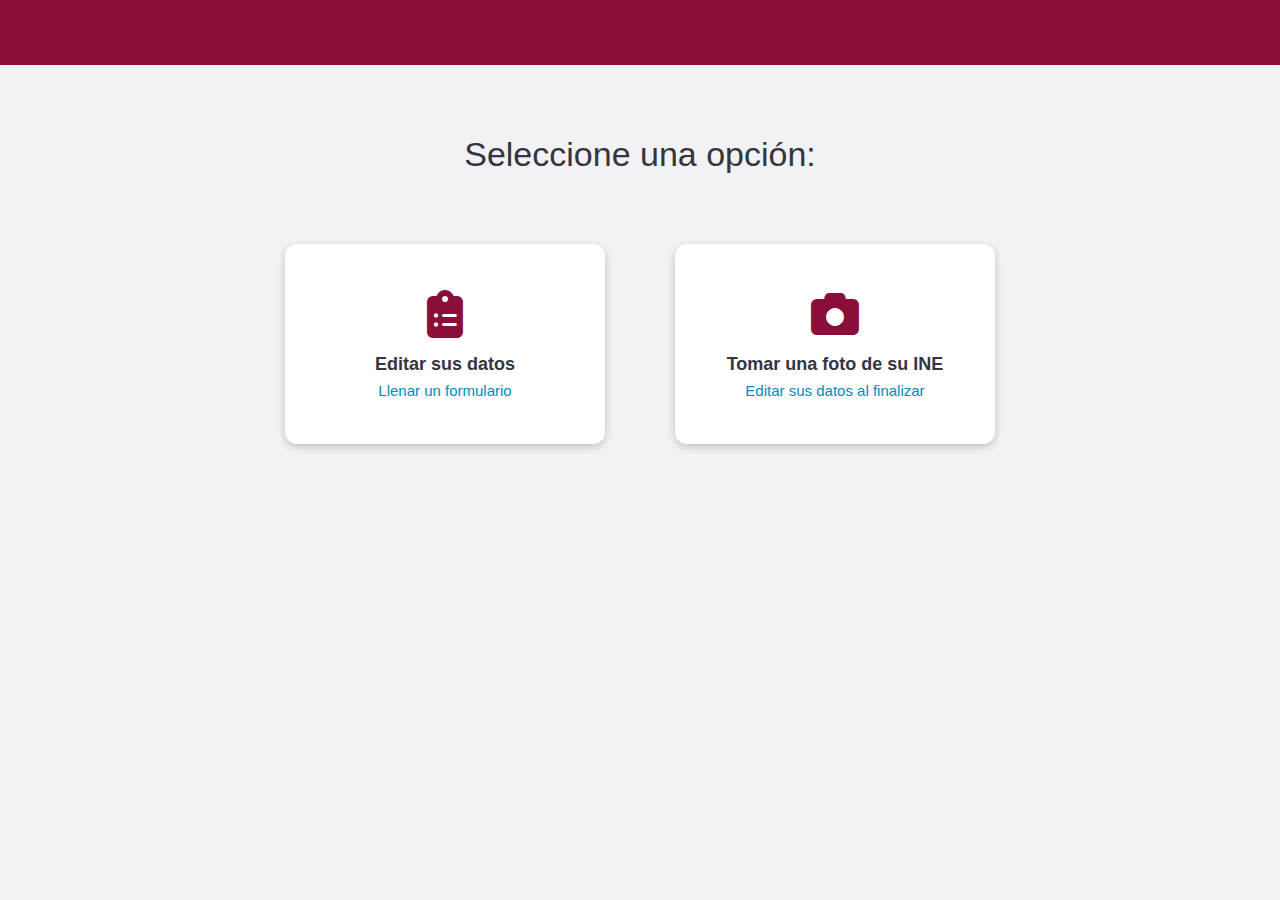
<file: Demo 2 Ahora es personal/target/classes/static/index.html>
<!DOCTYPE html>
<html lang="es">
<head>
  <meta charset="UTF-8">
  <meta name="viewport" content="width=device-width, initial-scale=1.0">
  <title>Seleccione una opción</title>
  <link rel="stylesheet" href="index.css">
  <link rel="stylesheet" href="https://cdnjs.cloudflare.com/ajax/libs/font-awesome/6.5.0/css/all.min.css">
</head>
<body>
  <header></header>
  
  <main>
    <h1>Seleccione una opción:</h1>
    
    <div class="opciones">
      <div class="tarjeta" onclick="window.location.href='form.html'">
        <i class="fa-solid fa-clipboard-list"></i>
        <h2>Editar sus datos</h2>
        <p>Llenar un formulario</p>
      </div>

      <div class="tarjeta" onclick="window.location.href='captura.html'">
        <i class="fa-solid fa-camera"></i>
        <h2>Tomar una foto de su INE</h2>
        <p>Editar sus datos al finalizar</p>
      </div>
    </div>
  </main>
</body>
</html>
</file>
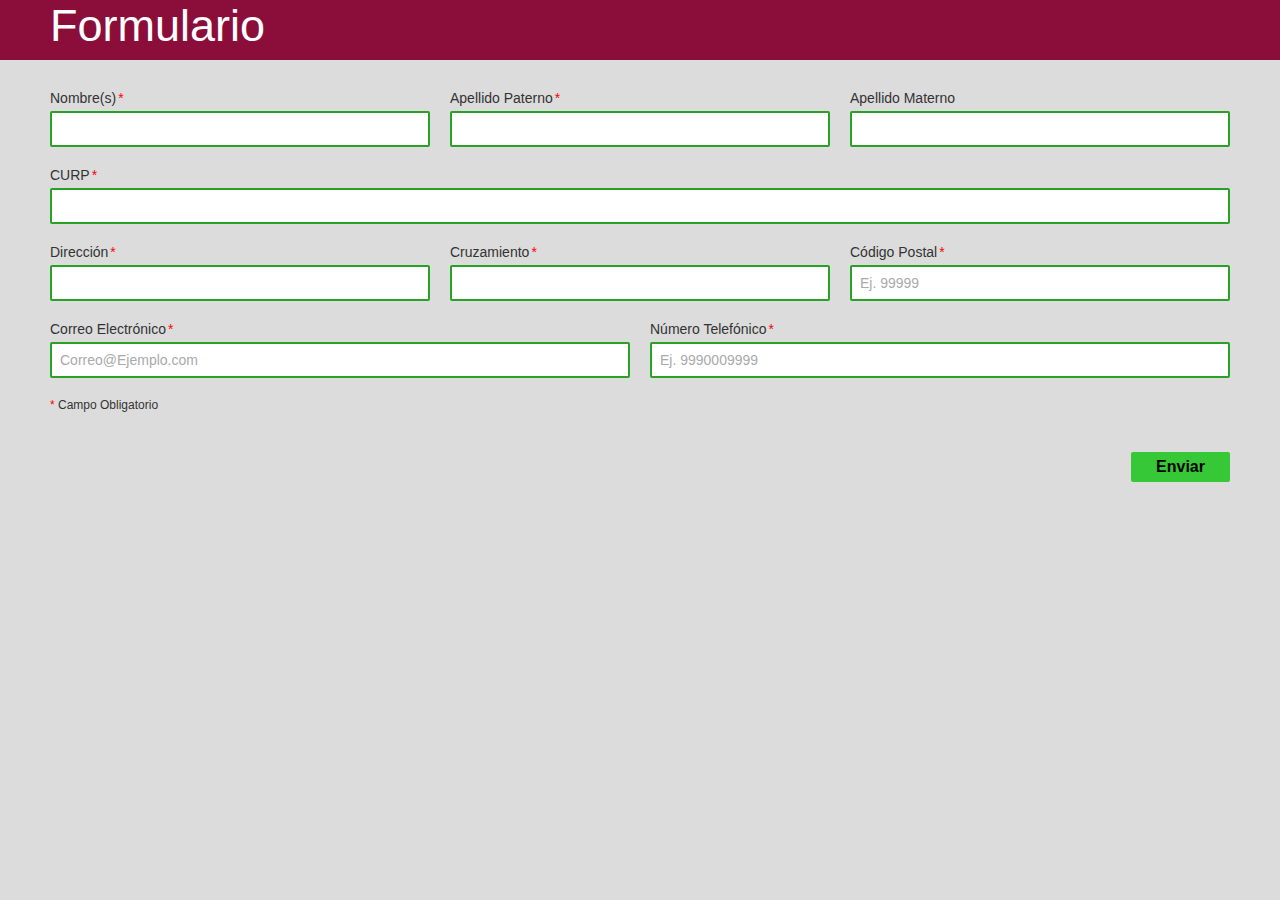
<file: Important/Bitácora/BraulioTelloMancilla/version 0/target/classes/static/index.html>
<!DOCTYPE html>
<html lang="es">
<head>
  <meta charset="UTF-8">
  <meta name="viewport" content="width=device-width, initial-scale=1.0">
  <title>Formulario de Registro</title>
  <link rel="stylesheet" href="style.css">
</head>
<body>
  <header><head_title>Formulario</head_title></header>
  <main>
    <form class="formulario">
      <div class="fila">
        <div class="campo">
          <!----------------------------NOMBRE---------------------------------------->
          <label>Nombre(s)<span>*</span></label>
          <input id="nombre" type="text" required>
        </div>
        <div class="campo">
          <!----------------------------APELLIDO PATERNO---------------------------------------->
          <label>Apellido Paterno<span>*</span></label>
          <input id="apePater" type="text" required>
        </div>
        <div class="campo">
          <!-----------------------------APELLIDO MATERNO--------------------------------------->
          <label>Apellido Materno</label>
          <input id="apeMater" type="text">
        </div>
      </div>

      <div class="fila">
        <div class="campo">
          <!------------------------------CURP-------------------------------------->
          <label>CURP<span>*</span></label>
          <input id="curp" type="text" required>
        </div>
      </div>

      <div class="fila">
        <div class="campo">
          <!------------------------------DIRECCION-------------------------------------->
          <label>Dirección<span>*</span></label>
          <input id="direccion" type="text" required>
        </div>
        <div class="campo">
          <!------------------------------CRUZAMIENTOS-------------------------------------->
          <label>Cruzamiento<span>*</span></label>
          <input id="cruzamientos" type="text" required>
        </div>
        <div class="campo">
          <!------------------------------CODIGO POSTAL-------------------------------------->
          <label>Código Postal<span>*</span></label>
          <input id="cp" type="text" placeholder="Ej. 99999" required>
        </div>
      </div>

      <div class="fila">
        <div class="campo">
          <!-------------------------------CORREO------------------------------------->
          <label>Correo Electrónico<span>*</span></label>
          <input id="correo" type="email" placeholder="Correo@Ejemplo.com" required>
        </div>
        <div class="campo">
          <!--------------------------------TELEFONO------------------------------------>
          <label>Número Telefónico<span>*</span></label>
          <input id="telefono" type="tel" placeholder="Ej. 9990009999" required>
        </div>
      </div>

      <p class="nota"><span>*</span> Campo Obligatorio</p><br>

      <div class="boton">

        <button onclick="enviar()">Enviar</button>

          <script> //Esto es el JavaScript para ejecutar la funcion enviar()
            async function enviar() {
              //Se usa el try para capturar el bloque de codigo que 
              //podria contener errores, en este caso lo que se le envia al servidor
              const nombre = document.getElementById("nombre").value;
              //Lo de arriba crea la variable nombre y ahí guarda el valor que se escribio en el box 
              //que tiene el id "nombre"
              const apellidoPaterno = document.getElementById("apePater").value;
              const apellidoMaterno = document.getElementById("apeMater").value; 
              const curp = document.getElementById("curp").value;
              const direccion = document.getElementById("direccion").value;
              const cruzamientos = document.getElementById("cruzamientos").value; 
              const codigopostal = document.getElementById("cp").value;
              const correo = document.getElementById("correo").value;
              const telefono = document.getElementById("telefono").value;

              const response = await fetch("/saludo", {
                //fetch es la funcion que hace la peticion aal backend (JAVA) 
                //await hace que el codigo espere hasta que llegue la respuesta del servidor 
                method: "POST",
                headers: { "Content-Type": "application/x-www-form-urlencoded" },

                body: "nombre=" + encodeURIComponent(nombre) +
                      "&apellidoPaterno=" + encodeURIComponent(apellidoPaterno) +
                      "&apellidoMaterno=" + encodeURIComponent(apellidoMaterno) +
                      "&curp=" + encodeURIComponent(curp) + 
                      "&direccion=" + encodeURIComponent(direccion) +
                      "&cruzamientos=" + encodeURIComponent (cruzamientos) + 
                      "&codigopostal=" + encodeURIComponent(codigopostal) +
                      "&correo=" + encodeURIComponent(correo) +
                      "&telefono=" + encodeURIComponent(telefono)});//Manda todo lo de arriba al JAVA mediante el metodo enviar()
              const texto = await response.text();
              document.getElementById("respuesta").textContent = texto;
              //Recibe el texto de usuario registrado correctamente
              alert("Usuario registrado con éxito");
              //if (texto === "CORRECTO"){}
              }
          </script>        
      </div>
    </form>
  </main>
</body>
</html>
</file>
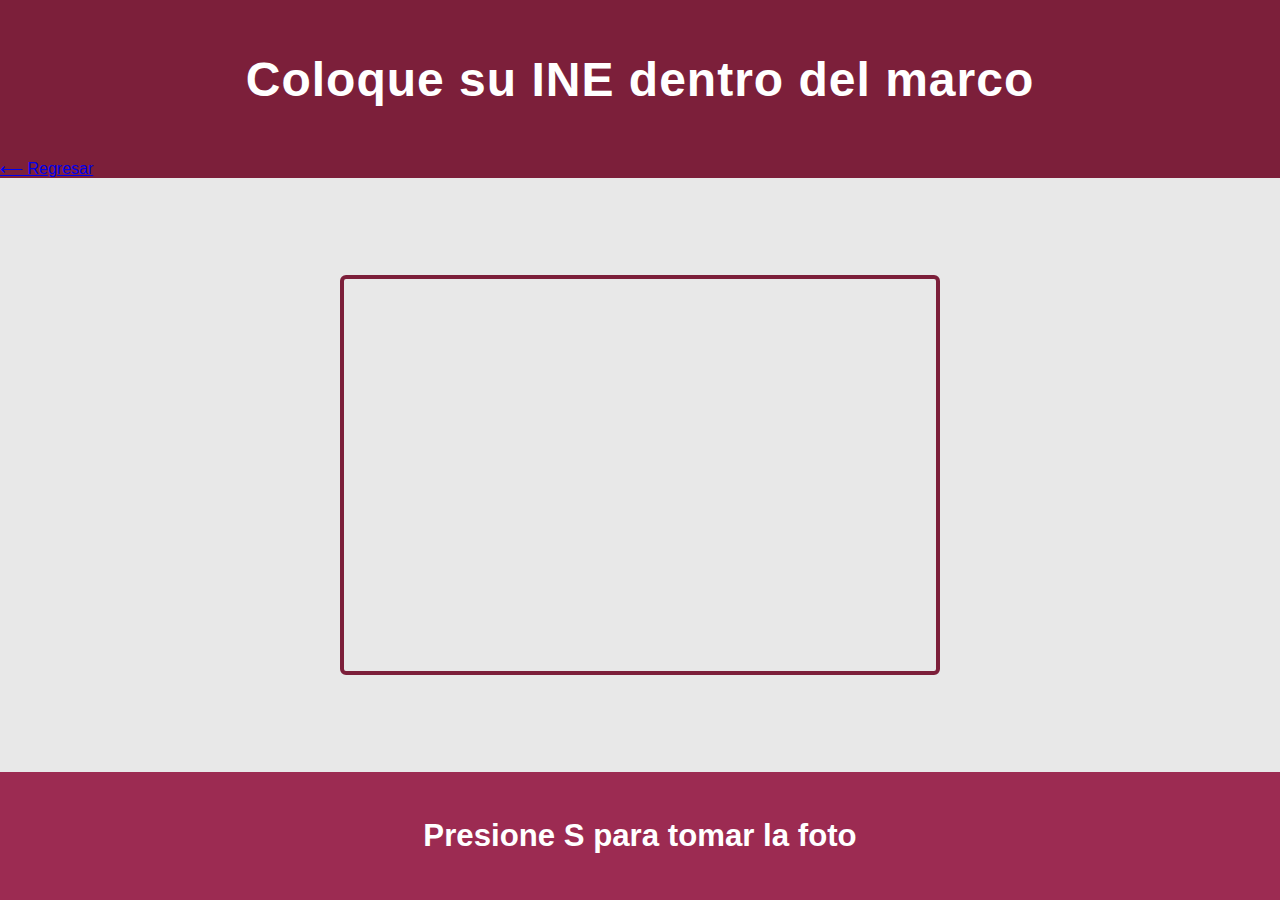
<file: Important/Progress/FrontEnd/Captura.html>
<!DOCTYPE html>
<html lang="es">
<head>
  <meta charset="UTF-8">
  <meta name="viewport" content="width=device-width, initial-scale=1.0">
  <title>Captura de INE</title>
  <link rel="stylesheet" href="Captura.css">
</head>
<body>
  <div class="contenedor">
    <header>
      <h1>Coloque su <strong>INE</strong> dentro del marco</h1>
    </header>
    <a href="index.html" class="boton-regresar">⟵ Regresar</a> <!-- EN HREF ES DONDE VA A DONDE VA A MANDAR AL USUARIO TRAS PRESIONAR EL BOTON -->

    <main>
      <div class="marco"></div>
    </main>

    <footer>
      <h2>Presione <strong>S</strong> para tomar la foto</h2>
    </footer>
  </div>
</body>
</html>
</file>
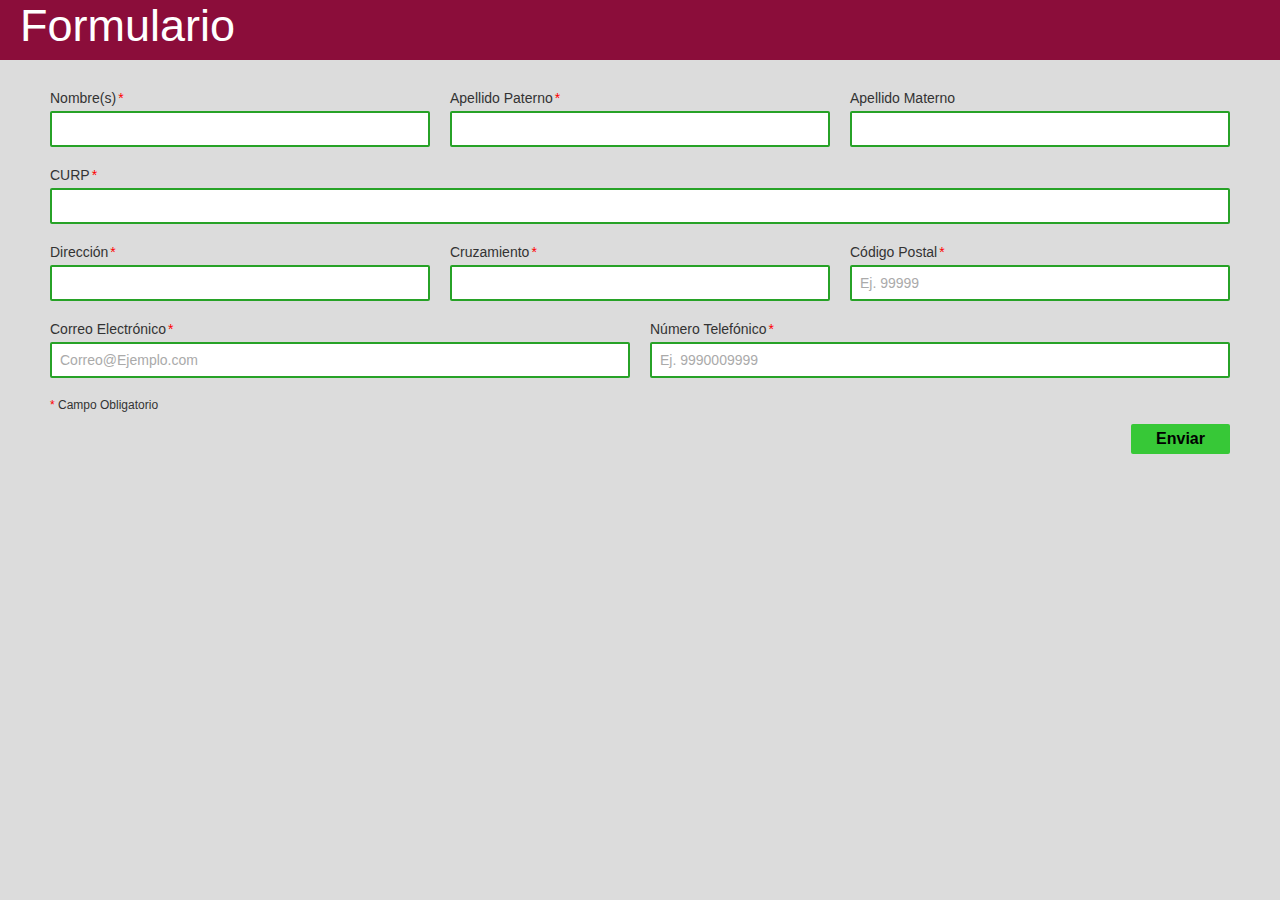
<file: Important/Progress/FrontEnd/Formulario.html>
<!DOCTYPE html>
<html lang="es">
<head>
  <meta charset="UTF-8">
  <meta name="viewport" content="width=device-width, initial-scale=1.0">
  <title>Formulario de Registro</title>
  <link rel="stylesheet" href="Formulario.css">
</head>
<body>
  <header><head_title>Formulario</head_title></header>
  <main>
    <form class="formulario">
      <div class="fila">
        <div class="campo">
          <label>Nombre(s)<span>*</span></label>
          <input type="text" required>
        </div>
        <div class="campo">
          <label>Apellido Paterno<span>*</span></label>
          <input type="text" required>
        </div>
        <div class="campo">
          <label>Apellido Materno</label>
          <input type="text">
        </div>
      </div>

      <div class="fila">
        <div class="campo">
          <label>CURP<span>*</span></label>
          <input type="text" required>
        </div>
      </div>

      <div class="fila">
        <div class="campo">
          <label>Dirección<span>*</span></label>
          <input type="text" required>
        </div>
        <div class="campo">
          <label>Cruzamiento<span>*</span></label>
          <input type="text" required>
        </div>
        <div class="campo">
          <label>Código Postal<span>*</span></label>
          <input type="text" placeholder="Ej. 99999" required>
        </div>
      </div>

      <div class="fila">
        <div class="campo">
          <label>Correo Electrónico<span>*</span></label>
          <input type="email" placeholder="Correo@Ejemplo.com" required>
        </div>
        <div class="campo">
          <label>Número Telefónico<span>*</span></label>
          <input type="tel" placeholder="Ej. 9990009999" required>
        </div>
      </div>

      <p class="nota"><span>*</span> Campo Obligatorio</p>

      <div class="boton">
        <button type="submit">Enviar</button>
      </div>
    </form>
  </main>
</body>
</html>
</file>
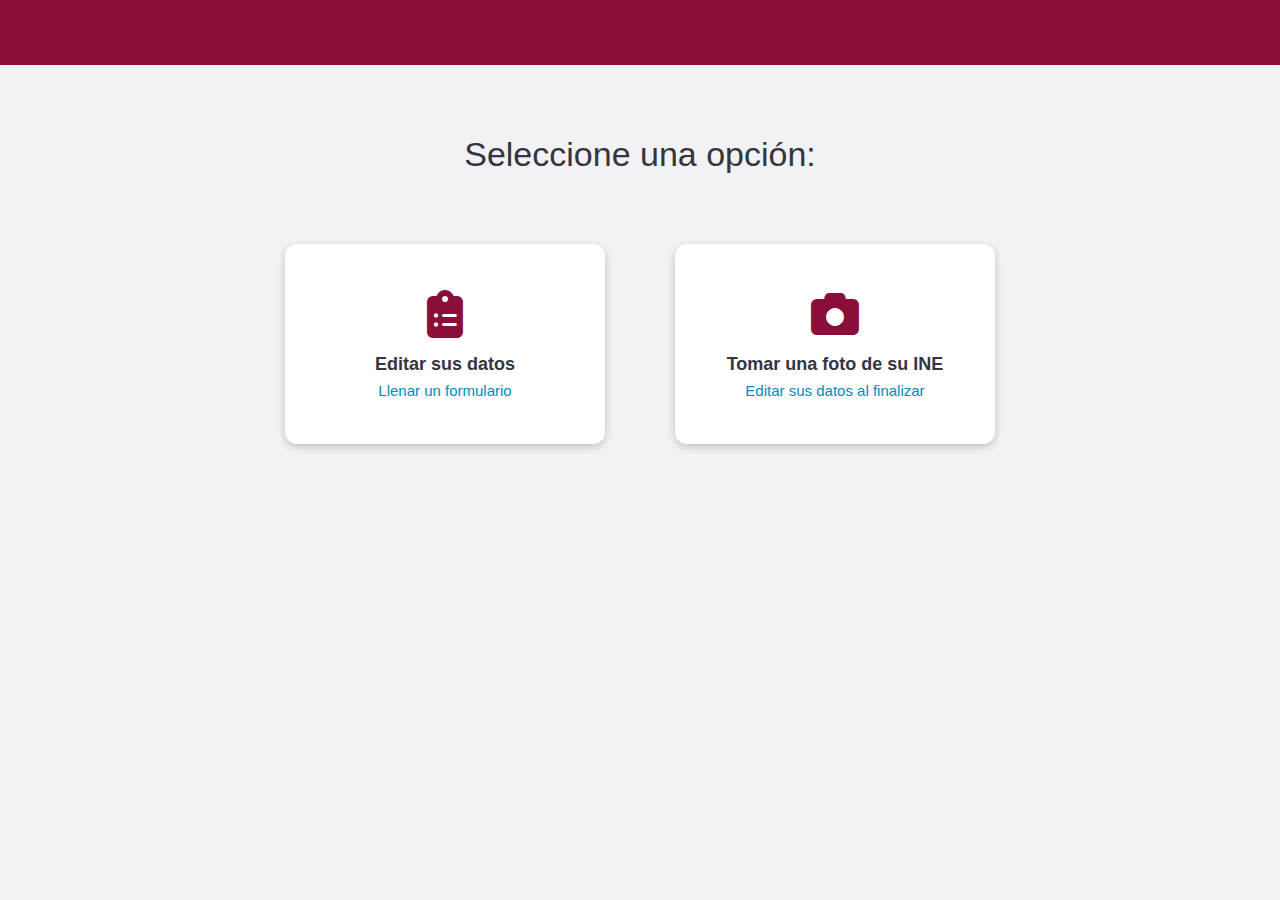
<file: Important/Progress/FrontEnd/Opciones.html>
<!DOCTYPE html>
<html lang="es">
<head>
  <meta charset="UTF-8">
  <meta name="viewport" content="width=device-width, initial-scale=1.0">
  <title>Seleccione una opción</title>
  <link rel="stylesheet" href="Opciones.css">
  <link rel="stylesheet" href="https://cdnjs.cloudflare.com/ajax/libs/font-awesome/6.5.0/css/all.min.css">
</head>
<body>
  <header></header>
  
  <main>
    <h1>Seleccione una opción:</h1>
    
    <div class="opciones">
      <div class="tarjeta">
        <i class="fa-solid fa-clipboard-list"></i>
        <h2>Editar sus datos</h2>
        <p>Llenar un formulario</p>
      </div>

      <div class="tarjeta">
        <i class="fa-solid fa-camera"></i>
        <h2>Tomar una foto de su INE</h2>
        <p>Editar sus datos al finalizar</p>
      </div>
    </div>
  </main>
</body>
</html>
</file>
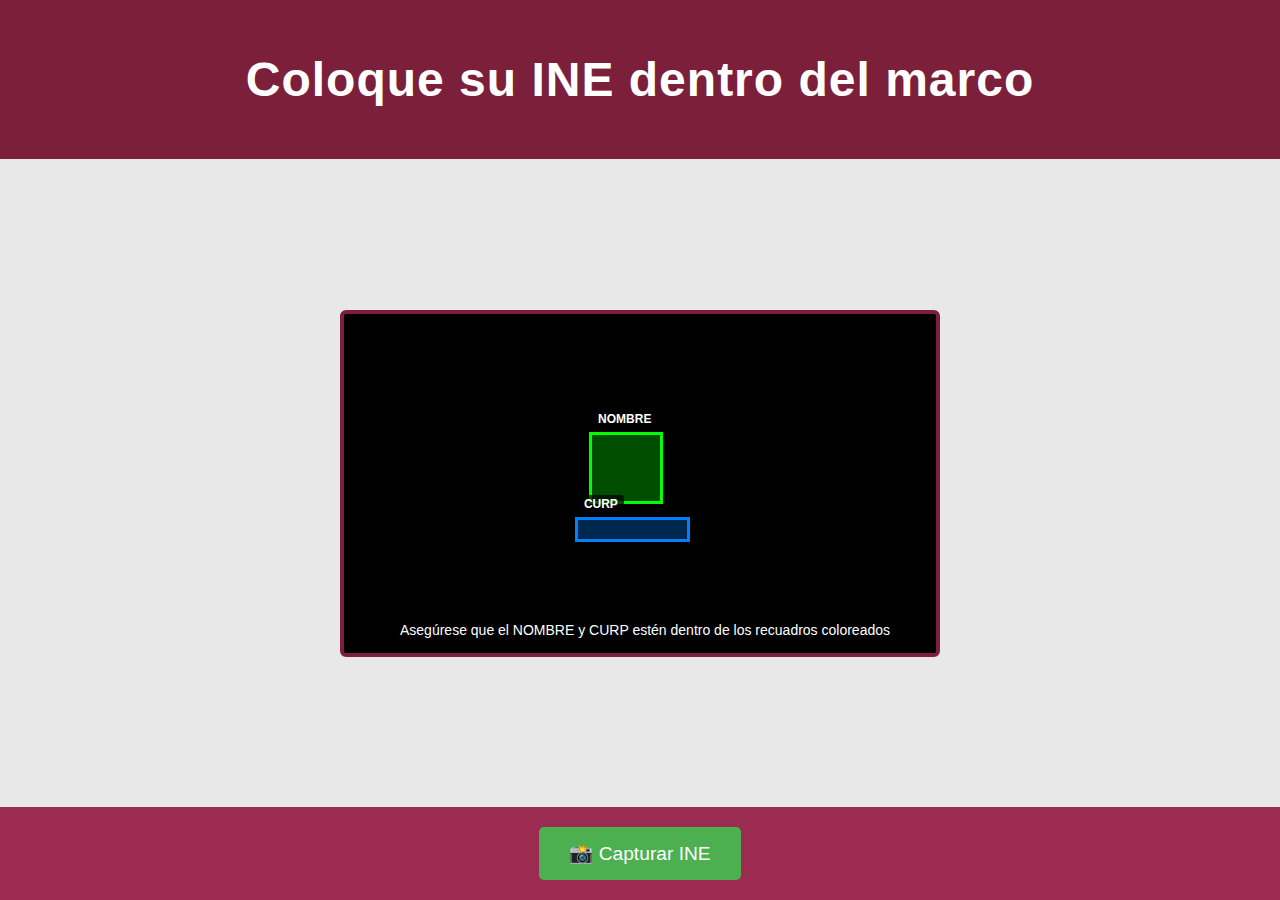
<file: Demo 2 Ahora es personal/target/classes/static/captura.html>
<!DOCTYPE html>
<html lang="es">
<head>
  <meta charset="UTF-8">
  <meta name="viewport" content="width=device-width, initial-scale=1.0">
  <title>Capturar INE</title>
  <link rel="stylesheet" href="captura.css">
</head>
<body>
  <div class="contenedor">
    <header>
      <h1>Coloque su INE dentro del marco</h1>
    </header>
    <main>
      <div class="marco">
        <video id="video" autoplay playsinline></video>
        <canvas id="canvas" style="display:none;"></canvas>
        
        <!-- OVERLAY CON ROIS - NUEVO -->
        <div class="overlay-rois">
          <div class="roi-nombre">
            <div class="roi-label">NOMBRE</div>
          </div>
          <div class="roi-curp">
            <div class="roi-label">CURP</div>
          </div>
          <div class="instrucciones">
            Asegúrese que el NOMBRE y CURP estén dentro de los recuadros coloreados
          </div>
        </div>
      </div>
    </main>
    <footer>
      <button id="btnCapturar">📸 Capturar INE</button>
    </footer>
  </div>

  <script>
    const video = document.getElementById('video');
    const canvas = document.getElementById('canvas');
    const btnCapturar = document.getElementById('btnCapturar');
    let stream = null;

    // Activar cámara
    async function iniciarCamara() {
      try {
        stream = await navigator.mediaDevices.getUserMedia({ 
          video: { 
            facingMode: 'environment',
            width: { ideal: 1280 },
            height: { ideal: 740 }
          } 
        });
        video.srcObject = stream;
      } catch (err) {
        console.error('Error al acceder a la cámara:', err);
        alert('No se pudo acceder a la cámara. Permite el acceso a la cámara.');
      }
    }

    // Capturar foto
    btnCapturar.addEventListener('click', async () => {
      btnCapturar.disabled = true;
      btnCapturar.textContent = 'Procesando...';
      
      const context = canvas.getContext('2d');
      canvas.width = video.videoWidth;
      canvas.height = video.videoHeight;
      context.drawImage(video, 0, 0, canvas.width, canvas.height);

      // Detener cámara
      if (stream) {
        stream.getTracks().forEach(track => track.stop());
      }

      // Convertir a formato para enviar
      canvas.toBlob(async (blob) => {
        const formData = new FormData();
        formData.append('foto', blob, 'ine.jpg');

        try {
          const response = await fetch('/procesar-ine', {
            method: 'POST',
            body: formData
          });
          
          const datosOCR = await response.json();
          
          if (datosOCR.estado === "EXITO") {
            // Guardar datos OCR para el formulario
            localStorage.setItem('datosOCR', JSON.stringify(datosOCR.datos_extraidos));
            // Redirigir al formulario
            window.location.href = 'form.html';
          } else {
            alert('Error al procesar INE: ' + datosOCR.error);
            btnCapturar.disabled = false;
            btnCapturar.textContent = '📸 Capturar INE';
            iniciarCamara(); // Reiniciar cámara
          }
        } catch (error) {
          console.error('Error:', error);
          alert('Error al enviar la foto al servidor');
          btnCapturar.disabled = false;
          btnCapturar.textContent = '📸 Capturar INE';
          iniciarCamara(); // Reiniciar cámara
        }
      }, 'image/jpeg', 0.8);
    });

    // Iniciar cámara al cargar
    iniciarCamara();
  </script>
</body>
</html>
</file>
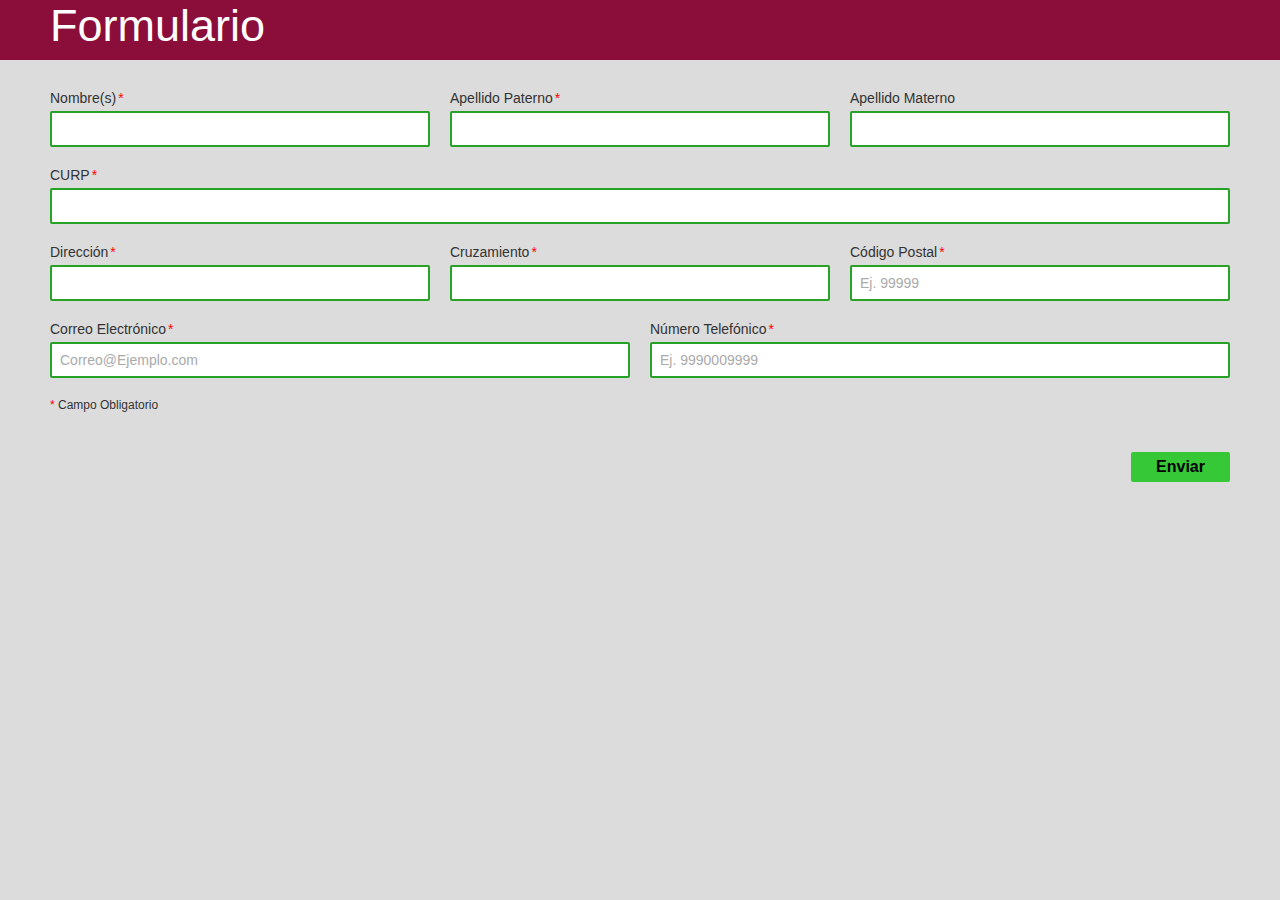
<file: Demo 2 Ahora es personal/target/classes/static/form.html>
<!DOCTYPE html>
<html lang="es">
<head>
  <meta charset="UTF-8">
  <meta name="viewport" content="width=device-width, initial-scale=1.0">
  <title>Formulario de Registro</title>
  <link rel="stylesheet" href="form.css">
</head>
<body>
  <header><head_title>Formulario</head_title></header>
  <main>
    <!-- Script para precargar datos OCR -->
    <script>
      // Precargar datos OCR si existen
      document.addEventListener('DOMContentLoaded', function() {
        const datosOCR = localStorage.getItem('datosOCR');
        if (datosOCR) {
          try {
            const datos = JSON.parse(datosOCR);
            console.log('Datos OCR recibidos:', datos);
            
            // Precargar campos con datos del OCR
            if (datos.curp_encontrada) {
              document.getElementById('curp').value = datos.curp_encontrada;
            }
            if (datos.texto_nombre) {
              // Intentar separar nombre y apellidos (lógica básica)
              const partes = datos.texto_nombre.split(' ');
              if (partes.length >= 1) {
                document.getElementById('nombre').value = partes[0];
              }
              if (partes.length >= 2) {
                document.getElementById('apePater').value = partes[1];
              }
              if (partes.length >= 3) {
                document.getElementById('apeMater').value = partes.slice(2).join(' ');
              }
            }
            
            // Limpiar localStorage después de usar
            localStorage.removeItem('datosOCR');
            
            alert('Datos de INE cargados. Revise y confirme la información.');
          } catch (e) {
            console.error('Error al procesar datos OCR:', e);
          }
        }
      });
    </script>

    <form class="formulario">
      <div class="fila">
        <div class="campo">
          <label>Nombre(s)<span>*</span></label>
          <input id="nombre" type="text" required>
        </div>
        <div class="campo">
          <label>Apellido Paterno<span>*</span></label>
          <input id="apePater" type="text" required>
        </div>
        <div class="campo">
          <label>Apellido Materno</label>
          <input id="apeMater" type="text">
        </div>
      </div>

      <div class="fila">
        <div class="campo">
          <label>CURP<span>*</span></label>
          <input id="curp" type="text" required>
        </div>
      </div>

      <div class="fila">
        <div class="campo">
          <label>Dirección<span>*</span></label>
          <input id="direccion" type="text" required>
        </div>
        <div class="campo">
          <label>Cruzamiento<span>*</span></label>
          <input id="cruzamientos" type="text" required>
        </div>
        <div class="campo">
          <label>Código Postal<span>*</span></label>
          <input id="cp" type="text" placeholder="Ej. 99999" required>
        </div>
      </div>

      <div class="fila">
        <div class="campo">
          <label>Correo Electrónico<span>*</span></label>
          <input id="correo" type="email" placeholder="Correo@Ejemplo.com" required>
        </div>
        <div class="campo">
          <label>Número Telefónico<span>*</span></label>
          <input id="telefono" type="tel" placeholder="Ej. 9990009999" required>
        </div>
      </div>

      <p class="nota"><span>*</span> Campo Obligatorio</p><br>

      <div class="boton">
        <button type="button" onclick="enviar()">Enviar</button>  
      </div>
    </form>
  </main>

  <!-- JavaScript ORIGINAL - SE MANTIENE IGUAL -->
  <script src="scriptserver.js"></script>
</body>
</html>
</file>
<file: Demo 2 Ahora es personal/target/classes/static/index.css>
:root {
  --vino: #8b0d3a;
  --gris-fondo: #f2f2f4;
  --texto-principal: #33363f;
  --azul-subtitulo: #008cba;
  --sombra: rgba(0, 0, 0, 0.2);
}

* {
  margin: 0;
  padding: 0;
  box-sizing: border-box;
}

body {
  font-family: "Century Gothic", sans-serif;
  background-color: var(--gris-fondo);
  color: var(--texto-principal);
}

header {
  background-color: var(--vino);
  height: 65px;
  width: 100%;
}

main {
  text-align: center;
  padding: 70px 20px;
}

h1 {
  font-size: 34px;
  margin-bottom: 70px;
  font-weight: normal;
}

.opciones {
  display: flex;
  justify-content: center;
  flex-wrap: wrap;
  gap: 70px;
}

.tarjeta {
  background-color: white;
  border-radius: 12px;
  box-shadow: 0px 3px 8px var(--sombra);
  width: 320px;
  height: 200px;
  display: flex;
  flex-direction: column;
  align-items: center;
  justify-content: center;
  transition: transform 0.25s ease, box-shadow 0.25s ease;
}

.tarjeta:hover {
  transform: translateY(-6px);
  box-shadow: 0px 6px 12px var(--sombra);
  cursor: pointer;
}

.tarjeta i {
  font-size: 48px;
  color: var(--vino);
  margin-bottom: 12px;
}

.tarjeta h2 {
  font-size: 18px;
  font-weight: 600;
  margin: 4px 0;
}

.tarjeta p {
  color: var(--azul-subtitulo);
  text-decoration: none;
  font-size: 15px;
  margin-top: 3px;
}
</file>
<file: Important/Bitácora/BraulioTelloMancilla/version 0/target/classes/static/style.css>
:root {
  --vino: #8b0d3a;
  --gris-fondo: #dcdcdc;
  --verde-borde: #27a227;
  --verde-boton: #37c837;
  --negro-texto: #000;
}

body {
  font-family: "Century Gothic", sans-serif;
  background-color: var(--gris-fondo);
  margin: 0;
  padding: 0;
}

header {
  background-color: var(--vino);
  height: 60px;
}

.formulario {
  padding: 30px 50px;
}

.fila {
  display: flex;
  flex-wrap: wrap;
  gap: 20px;
  margin-bottom: 20px;
}

.campo {
  flex: 1;
  min-width: 250px;
  display: flex;
  flex-direction: column;
}

head_title {
    font-size: 45px;
    color: white;
    font-family:Impact, Haettenschweiler, 'Arial Narrow Bold', sans-serif;
    margin-left: 50px;
}

label {
  font-size: 14px;
  color: #333;
  margin-bottom: 5px;
}

label span {
  color: red;
  margin-left: 2px;
}

input {
  border: 2px solid var(--verde-borde);
  border-radius: 2px;
  padding: 8px;
  font-size: 14px;
  outline: none;
}

input::placeholder {
  color: #aaa;
}

.nota {
  font-size: 12px;
  color: #333;
}

.nota span {
  color: red;
}

.boton {
  display: flex;
  justify-content: flex-end;
  margin-top: 10px;
}

button {
  background-color: var(--verde-boton);
  color: var(--negro-texto);
  font-size: 16px;
  font-weight: bold;
  padding: 6px 25px;
  border: none;
  border-radius: 2px;
  cursor: pointer;
}

button:hover {
  background-color: #2aa52a;
}
</file>
<file: Important/Progress/FrontEnd/Captura.css>
body {
  margin: 0;
  padding: 0;
  background-color: #7c1f3a;
  font-family: 'Poppins', sans-serif;
  color: white;
  display: flex;
  justify-content: center;
  align-items: center;
  height: 100vh;
}

.contenedor {
  width: 100%;
  height: 100%;
  display: flex;
  flex-direction: column;
  justify-content: space-between;
}

header {
  background-color: #7c1f3a;
  text-align: center;
  padding: 20px 0;
  font-size: 1.5em;
  letter-spacing: 1px;
}

main {
  background-color: #e8e8e8; 
  flex: 1;
  display: flex;
  justify-content: center;
  align-items: center;
}

.marco {
  width: 600px;
  height: 400px;
  border: 4px solid #7c1f3a;
  box-sizing: border-box;
  border-radius: 6px;
  z-index: 2;
  margin: auto;
  inset: 0;
}

footer {
  background-color: #9c2b52; 
  text-align: center;
  padding: 20px 0;
  font-size: 1.3em;
}
</file>
<file: Important/Progress/FrontEnd/Formulario.css>
:root {
  --vino: #8b0d3a;
  --gris-fondo: #dcdcdc;
  --verde-borde: #27a227;
  --verde-boton: #37c837;
  --negro-texto: #000;
}

body {
  font-family: "Century Gothic", sans-serif;
  background-color: var(--gris-fondo);
  margin: 0;
  padding: 0;
}

header {
  background-color: var(--vino);
  height: 60px;
}

.formulario {
  padding: 30px 50px;
}

.fila {
  display: flex;
  flex-wrap: wrap;
  gap: 20px;
  margin-bottom: 20px;
}

.campo {
  flex: 1;
  min-width: 250px;
  display: flex;
  flex-direction: column;
}

head_title {
    font-size: 45px;
    color: white;
    font-family:Impact, Haettenschweiler, 'Arial Narrow Bold', sans-serif;
    margin-left: 20px;
}

label {
  font-size: 14px;
  color: #333;
  margin-bottom: 5px;
}

label span {
  color: red;
  margin-left: 2px;
}

input {
  border: 2px solid var(--verde-borde);
  border-radius: 2px;
  padding: 8px;
  font-size: 14px;
  outline: none;
}

input::placeholder {
  color: #aaa;
}

.nota {
  font-size: 12px;
  color: #333;
}

.nota span {
  color: red;
}

.boton {
  display: flex;
  justify-content: flex-end;
  margin-top: 10px;
}

button {
  background-color: var(--verde-boton);
  color: var(--negro-texto);
  font-size: 16px;
  font-weight: bold;
  padding: 6px 25px;
  border: none;
  border-radius: 2px;
  cursor: pointer;
}

button:hover {
  background-color: #2aa52a;
}

.boton-regresar {
  position: absolute;
  top: 1%;
  left: 15px;
  background-color: #9c2b52;
  color: white;
  padding: 10px 16px;
  border-radius: 8px;
  text-decoration: none;
  font-size: 1rem;
  font-weight: bold;
  box-shadow: 0 3px 8px rgba(0,0,0,0.2);
  transition: 0.2s ease;
  z-index: 1000;
}

.boton-regresar:hover {
  background-color: #5a002d;
  transform: scale(1.03);
}
</file>
<file: Important/Progress/FrontEnd/Opciones.css>
:root {
  --vino: #8b0d3a;
  --gris-fondo: #f2f2f4;
  --texto-principal: #33363f;
  --azul-subtitulo: #008cba;
  --sombra: rgba(0, 0, 0, 0.2);
}

* {
  margin: 0;
  padding: 0;
  box-sizing: border-box;
}

body {
  font-family: "Century Gothic", sans-serif;
  background-color: var(--gris-fondo);
  color: var(--texto-principal);
}

header {
  background-color: var(--vino);
  height: 65px;
  width: 100%;
}

main {
  text-align: center;
  padding: 70px 20px;
}

h1 {
  font-size: 34px;
  margin-bottom: 70px;
  font-weight: normal;
}

.opciones {
  display: flex;
  justify-content: center;
  flex-wrap: wrap;
  gap: 70px;
}

.tarjeta {
  background-color: white;
  border-radius: 12px;
  box-shadow: 0px 3px 8px var(--sombra);
  width: 320px;
  height: 200px;
  display: flex;
  flex-direction: column;
  align-items: center;
  justify-content: center;
  transition: transform 0.25s ease, box-shadow 0.25s ease;
}

.tarjeta:hover {
  transform: translateY(-6px);
  box-shadow: 0px 6px 12px var(--sombra);
  cursor: pointer;
}

.tarjeta i {
  font-size: 48px;
  color: var(--vino);
  margin-bottom: 12px;
}

.tarjeta h2 {
  font-size: 18px;
  font-weight: 600;
  margin: 4px 0;
}

.tarjeta p {
  color: var(--azul-subtitulo);
  text-decoration: none;
  font-size: 15px;
  margin-top: 3px;
}
</file>
<file: Demo 2 Ahora es personal/target/classes/static/captura.css>
body {
  margin: 0;
  padding: 0;
  background-color: #7c1f3a;
  font-family: 'Poppins', sans-serif;
  color: white;
  display: flex;
  justify-content: center;
  align-items: center;
  height: 100vh;
}

.contenedor {
  width: 100%;
  height: 100%;
  display: flex;
  flex-direction: column;
  justify-content: space-between;
}

header {
  background-color: #7c1f3a;
  text-align: center;
  padding: 20px 0;
  font-size: 1.5em;
  letter-spacing: 1px;
}

main {
  background-color: #e8e8e8; 
  flex: 1;
  display: flex;
  justify-content: center;
  align-items: center;
  position: relative;
}

.marco {
  width: 600px;
  height: 347px; /* 600 * 740 / 1280 ≈ 347 */
  border: 4px solid #7c1f3a;
  box-sizing: border-box;
  border-radius: 6px;
  z-index: 2;
  margin: auto;
  inset: 0;
  position: relative;
  overflow: hidden;
  background-color: black;
}

/* Asegurar que el video ocupe todo el marco */
.marco video {
  width: 100%;
  height: 100%;
  object-fit: contain; /* Contiene el video sin recortar */
}

/* OVERLAY CON ROIS - NUEVO */
.overlay-rois {
  position: absolute;
  top: 0;
  left: 0;
  width: 100%;
  height: 100%;
  pointer-events: none; /* Permite interactuar con el video debajo */
  z-index: 3;
}

/* ROI para NOMBRE (Verde) */
.roi-nombre {
  position: absolute;
  top: 35%;    /* Aprox 280px de 740px = 37.8% */
  left: 41.4%; /* Aprox 530px de 1280px = 41.4% */
  width: 12.5%;  /* 160px de 1280px */
  height: 21.25%; /* 85px de 400px */
  border: 3px solid #00ff00;
  background-color: rgba(0, 255, 0, 0.3);
  box-sizing: border-box;
}

/* ROI para CURP (Azul) */
.roi-curp {
  position: absolute;
  top: 60%;    /* Aprox 480px de 740px = 64.8% */
  left: 39%;   /* Aprox 500px de 1280px = 39% */
  width: 19.5%;  /* 250px de 1280px */
  height: 7.5%;  /* 30px de 400px */
  border: 3px solid #0080ff;
  background-color: rgba(0, 128, 255, 0.3);
  box-sizing: border-box;
}
.overlay-rois {
  z-index: 10 !important;
}
/* Etiquetas para los ROIs */
.roi-label {
  position: absolute;
  color: white;
  font-size: 12px;
  font-weight: bold;
  background-color: rgba(0, 0, 0, 0.7);
  padding: 2px 6px;
  border-radius: 3px;
  pointer-events: none;
}

.roi-nombre .roi-label {
  top: -25px;
  left: 0;
}

.roi-curp .roi-label {
  top: -25px;
  left: 0;
}

/* Instrucciones */
.instrucciones {
  position: absolute;
  bottom: 10px;
  left: 0;
  width: 100%;
  text-align: center;
  color: white;
  font-size: 14px;
  background-color: rgba(0, 0, 0, 0.7);
  padding: 5px;
  z-index: 4;
}

footer {
  background-color: #9c2b52; 
  text-align: center;
  padding: 20px 0;
}

#btnCapturar {
  background-color: #4CAF50;
  color: white;
  border: none;
  padding: 15px 30px;
  font-size: 1.2em;
  border-radius: 5px;
  cursor: pointer;
  transition: background-color 0.3s;
}

#btnCapturar:hover {
  background-color: #45a049;
}

#btnCapturar:disabled {
  background-color: #cccccc;
  cursor: not-allowed;
}
</file>
<file: Demo 2 Ahora es personal/target/classes/static/form.css>
:root {
  --vino: #8b0d3a;
  --gris-fondo: #dcdcdc;
  --verde-borde: #27a227;
  --verde-boton: #37c837;
  --negro-texto: #000;
}

body {
  font-family: "Century Gothic", sans-serif;
  background-color: var(--gris-fondo);
  margin: 0;
  padding: 0;
}

header {
  background-color: var(--vino);
  height: 60px;
}

.formulario {
  padding: 30px 50px;
}

.fila {
  display: flex;
  flex-wrap: wrap;
  gap: 20px;
  margin-bottom: 20px;
}

.campo {
  flex: 1;
  min-width: 250px;
  display: flex;
  flex-direction: column;
}

head_title {
    font-size: 45px;
    color: white;
    font-family:Impact, Haettenschweiler, 'Arial Narrow Bold', sans-serif;
    margin-left: 50px;
}

label {
  font-size: 14px;
  color: #333;
  margin-bottom: 5px;
}

label span {
  color: red;
  margin-left: 2px;
}

input {
  border: 2px solid var(--verde-borde);
  border-radius: 2px;
  padding: 8px;
  font-size: 14px;
  outline: none;
}

input::placeholder {
  color: #aaa;
}

.nota {
  font-size: 12px;
  color: #333;
}

.nota span {
  color: red;
}

.boton {
  display: flex;
  justify-content: flex-end;
  margin-top: 10px;
}

button {
  background-color: var(--verde-boton);
  color: var(--negro-texto);
  font-size: 16px;
  font-weight: bold;
  padding: 6px 25px;
  border: none;
  border-radius: 2px;
  cursor: pointer;
}

button:hover {
  background-color: #2aa52a;
}
</file>
